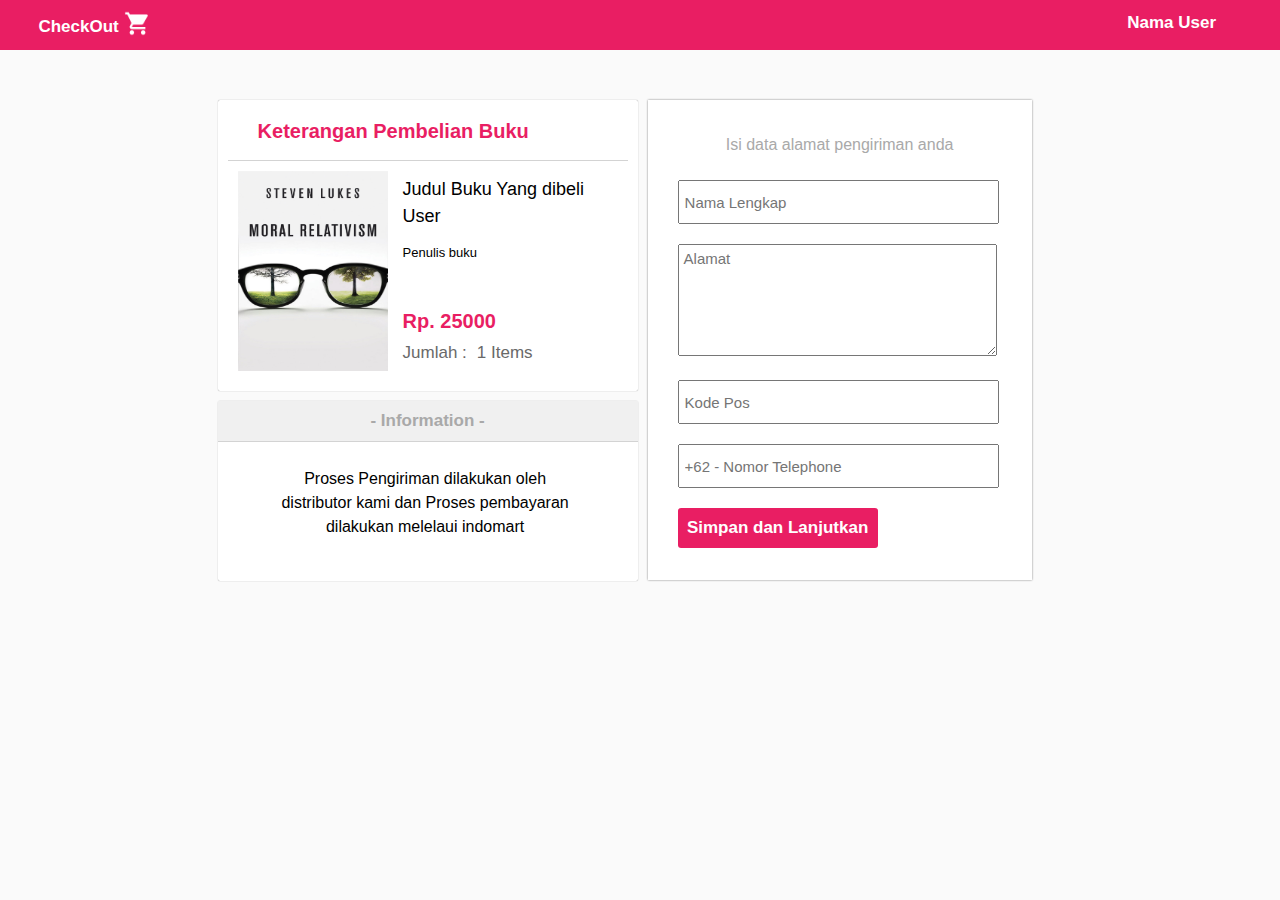
<file: index.html>
<!DOCTYPE HTML>
<html>
<head>
    <title>Checkout</title>
    <link rel="stylesheet" type="text/css" href="cek.css">
</head>
<body>
    <header>
        <p> CheckOut </p> <img src="gambar/shopping_cart_white_32x32.png">
        <label>Nama User </label>
    </header>
    <conten>
    <div class="book">
        <div class="ket">
            <p>Keterangan Pembelian Buku</p>
        </div>
        <img src="gambar/71SP+v-sLtL.jpg" alt="alt">
        <div class="databuku">
        <label>Judul Buku Yang dibeli User</label>
        <p>Penulis buku</p>
        <b>Rp. 25000</b>
        <u>Jumlah :</u><u>1 Items</u>
        
        </div> 
    </div>
    <div class="JNE">
        <p>- Information -</p>
        <label>
            Proses Pengiriman dilakukan oleh distributor kami dan Proses pembayaran dilakukan melelaui indomart
        </label>
    </div>
    </conten>
    <form method="" action="data.html">
        <p>Isi data alamat pengiriman anda</p>
        <input type="text" placeholder="Nama Lengkap" name="nama">
        <textarea name="alamat" placeholder="Alamat"></textarea>
        <input type="number" name="kodepos" placeholder="Kode Pos" min="0">
        <input type="text" name="phone" placeholder="+62 - Nomor Telephone">
        <input type="submit" value="Simpan dan Lanjutkan" name="simpan">
    </form>
</body>
</html>
</file>
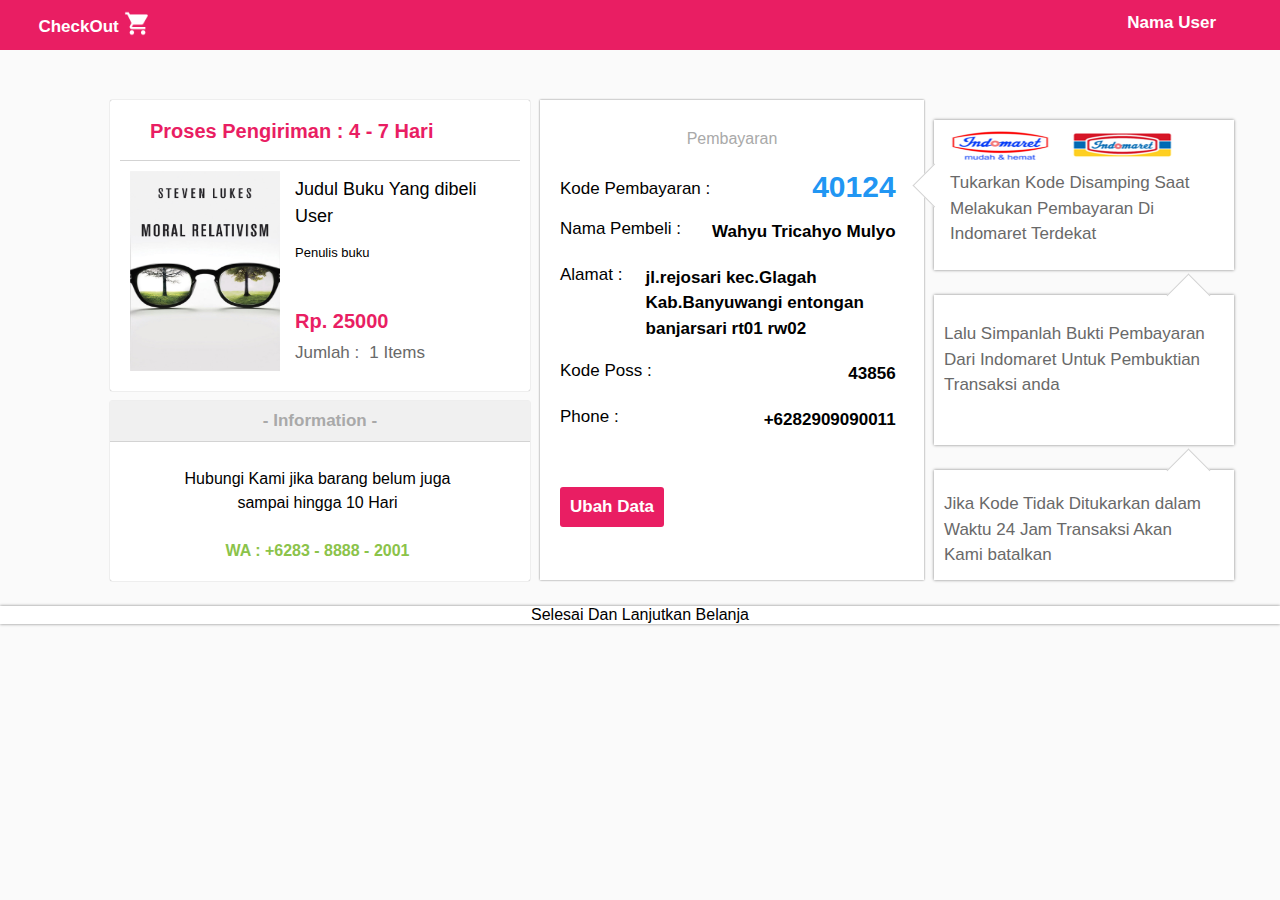
<file: data.html>
<!DOCTYPE HTML>
<html>
<head>
    <title>Checkout</title>
    <link rel="stylesheet" type="text/css" href="cek.css">
</head>
<body>
    <header>
        <p> CheckOut </p> <img src="gambar/shopping_cart_white_32x32.png">
        <label>Nama User </label>
    </header>
    <conten style="margin-left:110px;">
    <div class="book">
        <div class="ket">
            <p>Proses Pengiriman : 4 - 7 Hari</p>
        </div>
        <img src="gambar/71SP+v-sLtL.jpg" alt="alt">
        <div class="databuku">
        <label>Judul Buku Yang dibeli User</label>
        <p>Penulis buku</p>
        <b>Rp. 25000</b>
        <u>Jumlah :</u><u>1 Items</u>
        
        </div> 
    </div>
    <div class="JNE">
        <p>- Information -</p>
        <label>
           Hubungi Kami jika barang belum juga sampai hingga 10 Hari<br>
            <b><br></b>
           <b style="color:#8BC34A;">WA : +6283 - 8888 - 2001</b>
        </label>
    </div>
    </conten>
    <form method="post">
        <p style="margin-top:10px;">Pembayaran</p>
        <label>Kode Pembayaran :<b style="font-size:30px;color:#2196F3;line-height:0.5;">40124</b></label>
        <label>Nama Pembeli :<b>Wahyu Tricahyo Mulyo</b></label>
        <label>Alamat :
            <b style="max-width:250px;min-width:250px;">
                jl.rejosari kec.Glagah Kab.Banyuwangi entongan banjarsari rt01 rw02
            </b>
        </label>
        <label>Kode Poss :<b>43856</b></label>
        <label>Phone :<b>+6282909090011</b></label>
        <a href="index.html">Ubah Data</a>
    </form>
    <div class="indo">
        <div class="roted"></div>
        <div class="mart">
            <img src="gambar/logo-indomaret-3.png">
            <p style="">Tukarkan Kode Disamping Saat Melakukan Pembayaran Di Indomaret Terdekat</p>
        </div>
    </div>
    <div class="bukti">
        <div class="roted" style="float:right;transform: rotate(135deg);margin-top:-15px;margin-left:0px;margin-right:30px;"></div>
        <p>Lalu Simpanlah Bukti Pembayaran Dari Indomaret Untuk Pembuktian Transaksi anda</p>
    </div>
     <div class="bukti" style="height:110px;">
        <div class="roted" style="float:right;transform: rotate(135deg);margin-top:-15px;margin-left:0px;margin-right:30px;"></div>
        <p style="margin-top:5px;">Jika Kode Tidak Ditukarkan dalam Waktu 24 Jam Transaksi Akan Kami batalkan</p>
    </div>
    <div class="lanjut">
        <a> Selesai Dan Lanjutkan Belanja </a>
    </div>
</body>
</html>
</file>
<file: cek.css>
body{
    margin: 0;
    font-family: sans-serif;
    background: #fafafa;
    cursor: default;
}
body a{
    text-decoration: none;
}
header {
    float: left;
    width: 100%;
    height: 50px;
    background: #E91E63;
    cursor:default;
}
header p {
    float: left;
    color: white;
    font-weight: 600;
    margin-left: 3%;
    font-size: 17px;
}
header label {
    float: right;
    color: white;
    font-weight: 600;
    margin-left: 3%;
    font-size: 17px;
    margin: 1%;
    margin-right: 5%;
}
header img{
    width: 27px;
    margin: 10px;
    margin-left: 5px;
}



.book {
    float: left;
    width: 400px;
    height: auto;
    background: white;
    box-shadow: 0px 0px 1px gray;
    margin-top: 50px;
    border-radius: 2px;
    padding: 10px;
}
.databuku{
    float: left;
    width: 220px;
}
.databuku label{
    float: left;
    margin: 15px;
    margin-left: 5px;
    color: black;
    font-size: 18px;
    line-height: 1.5;
    width: 100%;
}
.databuku p{
    width: 100%;
    float: left;
    margin: 5px;
    margin-top: 0;
    color: black;
    font-size: 13px;
}
.databuku b{
    float: left;
    width: 100%;
    margin: 5px;
    margin-top: 45px;
    font-size: 20px;
    color: #E91E63;
}
.databuku u{
    float: left;
/*    width: 100%;*/
    margin: 5px;
    margin-top: 5px;
    font-size: 17px;
    color: dimgray;
    text-decoration: none;
}
.book img{
    float: left;
    width: 150px;
    height: 200px;
    margin: 10px;
}

form {
    float: left;
    width: 30%;
    min-height: 450px;
    background: white;
    box-shadow: 0px 0px 2px gray;
    padding-top: 20px;
    margin-left: 30px;
    margin-top: 50px;
    padding-bottom: 10px;
    font-family: sans-serif;
}
form label{
    float: left;
    width: 90%;
    margin-left: 20px;
    margin-top: 15px;
    font-size: 17px;
    margin-bottom: 5px;
}
form b{
    float: right;
    margin-right: 10px;
    font-size: 17px;
/*    background:red;*/
    line-height: 1.5;
}
form a{
    float: left;
    padding: 10px;
    border-radius: 3px;
    border: 0px;
    color: white;
    background: #E91E63;
    font-weight: 600;
    font-size: 17px;
    margin-left: 20px;
    margin-top: 50px;
}
form a:hover{
    background: #d81b60;
}
form p{
    text-align:center;
    color: darkgray;
}
form input{
    width: 80%;
    height: 30px;
    padding: 5px;
    outline: none;
    margin: 10px;
    margin-left: 30px;
    font-size: 15px;
}
form textarea{
/*    height: 100px;*/
    min-width: 80%;
    min-height: 100px;
    padding: 5px;
    outline: none;
    margin: 10px;
    margin-left: 30px;
    font-size: 15px;
    font-family: sans-serif;
    max-width: 80%;
    max-height: 150px;

}
form input[type="submit"]{
    width: 200px;
    height: 40px;
    border-radius: 3px;
    border: 0px;
    color: white;
    background: #E91E63;
    font-weight: 600;
    font-size: 17px;
}
form input[type="submit"]:hover{
    background: #d81b60;
}

.ket {
    float: left;
    width: 100%;
    height: 40px;
    padding-bottom: 10px;
    border-bottom: 1px solid lightgray;
    color: dimgray;
    font-size: 17px;
}
.ket p{
    float: left;
    margin-left: 30px;
    font-weight: bold;
    color: #e91e63;
    font-size: 20px;
    margin-top: 10px;
}

.JNE {
    float: left;
    width: 420px;
    height: auto;
    background: white;
    box-shadow: 0px 0px 1px gray;
    margin-top: 10px;
    border-radius: 2px;
    height: 180px;
}
.JNE p{
    float: left;
    margin: 0px;
    height: 30px;
    width: 100%;
    text-align: center;
    background: #f0f0f0;
    padding-top: 10px;
    font-size: 17px;
    border-bottom: 1px solid lightgray;
    color: darkgray;
    font-weight: bold;
}
.JNE label{
    float: left;
    width: 75%;
    height: 100px;
    text-align: center;
    line-height: 1.5;
/*    background: red;*/
    margin-top: 25px;
    margin-left: 50px;
    color: 
}
conten{
    float: left;
    width: 400px;
    min-height: 500px;
    margin-left: 17%;
}

.indo {
    float: left;
    width: 300px;
    height: 150px;
    background: white;
    margin-top: 70px;
    margin-left: 10px;
    box-shadow: 0px 0px 3px gray;
    z-index: 10;
}

.roted {
    float: left;
    width: 30px;
    height: 30px;
    background:white;
    transform: rotate(45deg);
    z-index: -50px;
    margin-top: 50px;
    margin-left: -15px;
    border-bottom: 1px solid lightgray;
    border-left: 1px solid lightgray;
}

.mart {
    float: left;
    width: 280px;
    height: 100%;
    position: relative;
}
.mart img{
    float: left;
    width: 80%;
    height: 30px;
    margin-top: 10px;
}
.mart p{
    float: left;
    color: dimgray;
    line-height: 1.5;
    font-size: 17px;
    position:absolute;
    margin-top: 50px;
}
.bukti p{
    float: left;
    color: dimgray;
    line-height: 1.5;
    font-size: 17px;
    width: 270px;
    margin: 10px;
}

.bukti {
   float: left;
    width: 300px;
    height: 150px;
    background: white;
    margin-top: 25px;
    margin-left: 10px;
    box-shadow: 0px 0px 3px gray;
    z-index: 10;
}

.lanjut {
    float: left;
    width: 100%;
    height: 150px auto;
    background: white;
    margin-top: 25px;
    box-shadow: 0px 0px 3px gray;
    z-index: 10;
    text-align:center;
}
</file>
